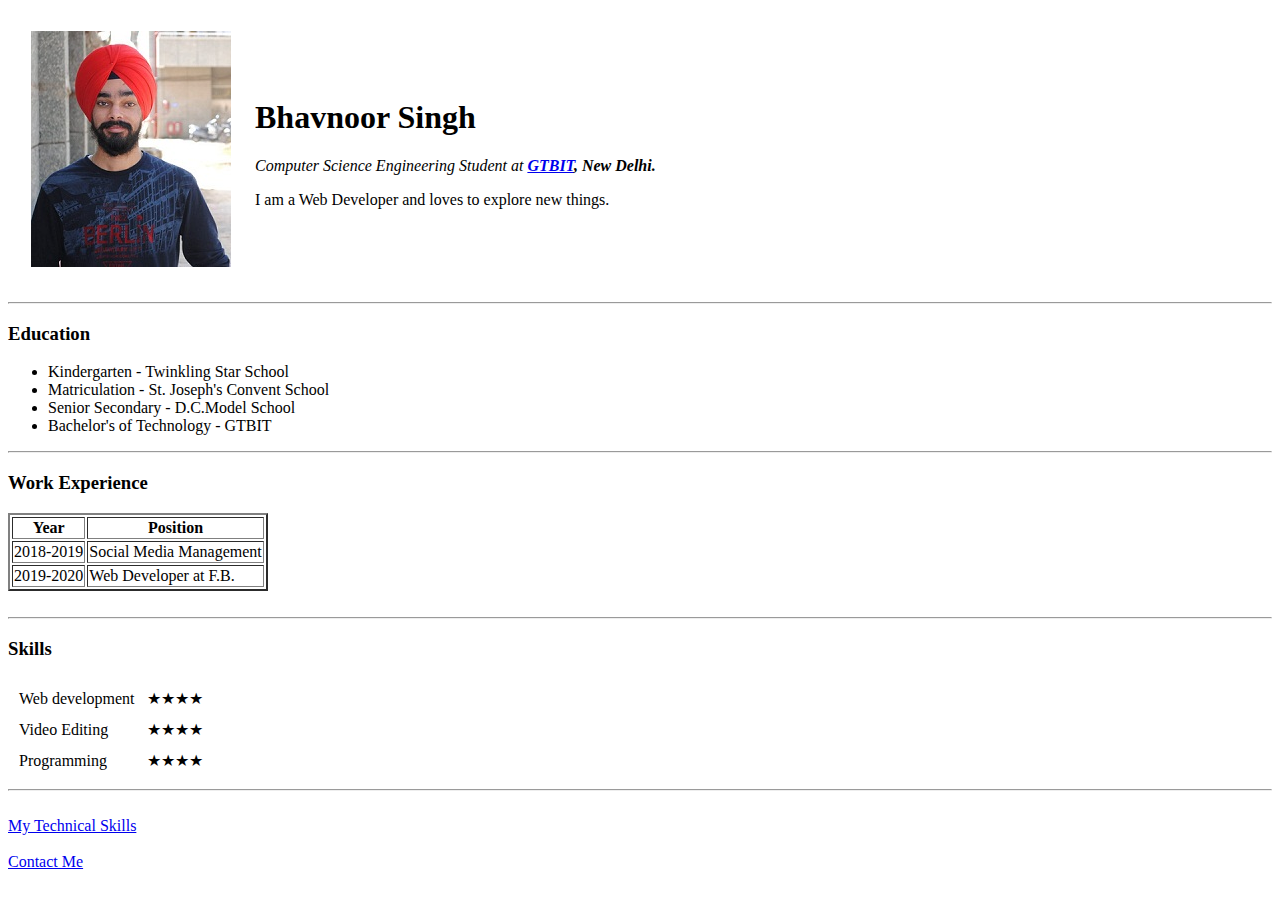
<file: index.html>
<!DOCTYPE html>
<html lang="en" dir="ltr">
  <head>
    <meta charset="utf-8">
    <meta name="description" content="Personal website">
    <meta name="keywords" content="Personal website, Bhavnoor, Singh">
    <meta name="author" content="Bhavnoor Singh">
    <meta name="viewport" content="width-device-width, initial-scale=1.0">
    <title>Bhavnoor's Personal Website</title>
  </head>
  <body>
    <table cellspacing="22">
      <tr>
        <td><img src="noor.jpeg" alt="Bhavnoor's Profile picture"></td>
        <td><h1>Bhavnoor Singh</h1>
        <p><em>Computer Science Engineering Student at <strong><a href="https://www.gtbit.org">GTBIT</a>, New Delhi.</strong></em></p>
        <p>I am a Web Developer and loves to explore new things.</p>
        </td>
      </tr>
    </table>

    <hr>
    <h3>Education</h3>
    <ul>
      <li>Kindergarten - Twinkling Star School</li>
      <li>Matriculation - St. Joseph's Convent School</li>
      <li>Senior Secondary - D.C.Model School </li>
      <li>Bachelor's of Technology - GTBIT</li>
    </ul>
    <hr>
    <h3>Work Experience</h3>
    <table border="2">
      <thead>
        <tr>
          <th>Year</th>
          <th>Position</th>
        </tr>
      </thead>
      <tbody>
        <tr>
          <td>2018-2019</td>
          <td>Social Media Management</td>
        </tr>
        <tr>
          <td>2019-2020</td>
          <td>Web Developer at F.B.</td>
        </tr>
      </tbody>
    </table>
    <br>
    <hr>
    <h3>Skills</h3>
        <table cellspacing="10">
          <tr>
           <td>Web development</td>
            <td>★★★★</td>
          </tr>
          <tr>
            <td>Video Editing</td>
            <td>★★★★</td>
          </tr>
          <tr>
            <td>Programming</td>
            <td>★★★★</td>
          </tr>
    </table>

    <hr>
    <br>
    <a  href="skills.html">My Technical Skills</a>
    <br>
    <br>
    <a href="contact.html">Contact Me</a>
  </body>
</html>
</file>
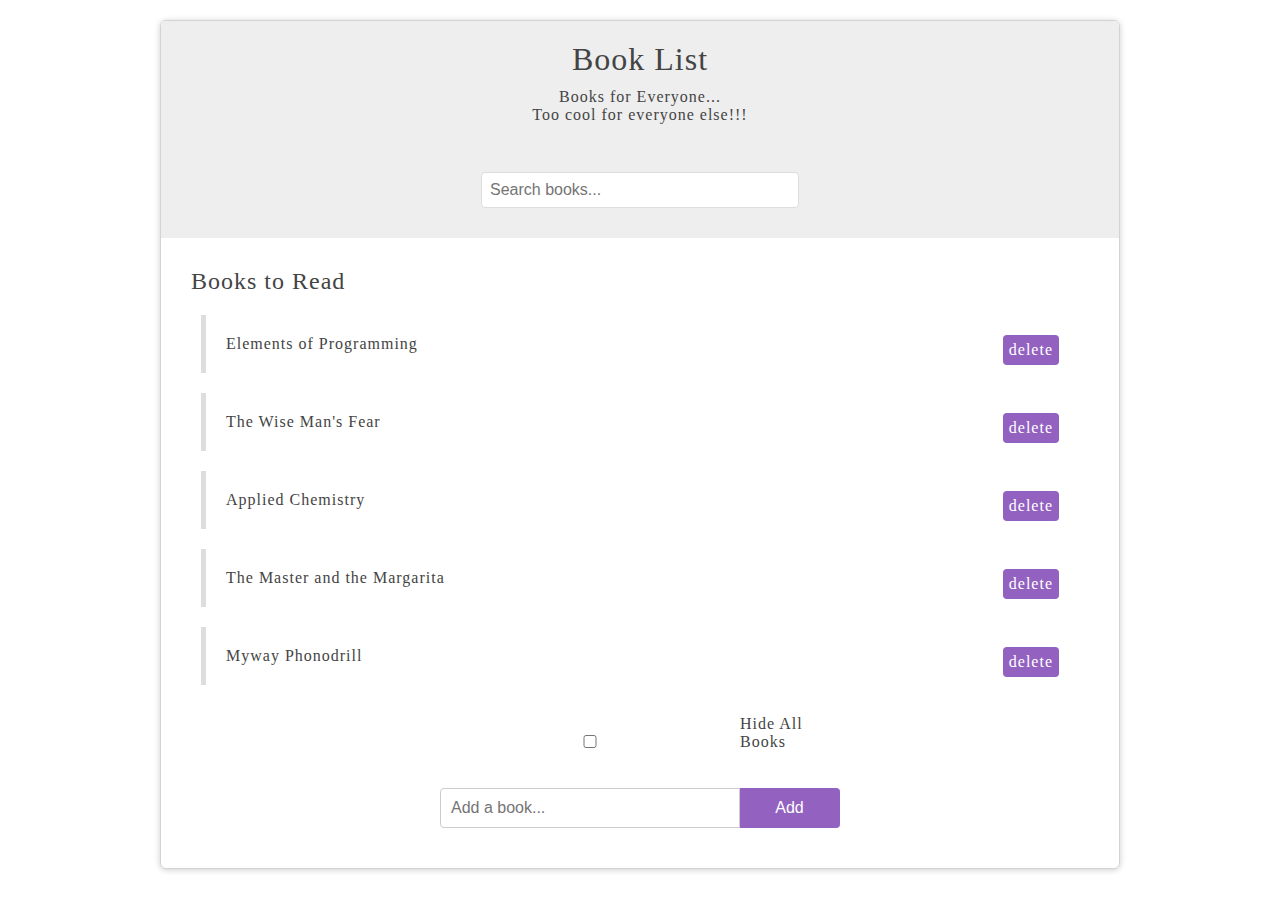
<file: DomJS_Pract/index.html>
<!DOCTYPE html>
<html>
  <head>
    <meta charset="utf-8">
    <link href="styles.css" rel="stylesheet" />
	<title>JavaScript DOM Practice</title>
		<!--script is written here at the bottom :- most of the DOM is loaded when it comes to the
	 if script goes on top nothinmg works unless we apply DOMComntent loaded in JS File--> 
	 <script src="app.js"></script>
  </head>
  <body>
  	<div id="wrapper">
	    <header>
	    	<div id="page-banner">
	    		<h1 class="title">Book List</h1>
		  <p>Books for Everyone...</p>
		  <br>
          <form id="search-books">
            <input type="text" placeholder="Search books..." />
          </form>
	    	</div>
	    </header>
	    <div id="book-list">
	    	<h2 class="title">Books to Read</h2>
	    	<ul>
	    		<li>
	    			<span class="name">Elements of Programming</span>
	    			<span class="delete">delete</span>
	    		</li>
	    		<li>
	    			<span class="name">The Wise Man's Fear</span>
	    			<span class="delete">delete</span>
	    		</li>
	    		<li>
	    			<span class="name">Applied Chemistry</span>
	    			<span class="delete">delete</span>
	    		</li>
	    		<li>
	    			<span class="name">The Master and the Margarita</span>
	    			<span class="delete">delete</span>
				</li>
				<li>
	    			<span class="name">Myway Phonodrill</span>
	    			<span class="delete">delete</span>
	    		</li>
	    	</ul>
	    </div>
	    <form id="add-book">
			<input type="checkbox" id='hide'/>
			<label for="hide">Hide All Books</label>
	    	<input type="text" placeholder="Add a book..." />
	    	<button>Add</button>
	    </form>
		
	</div>
	

  </body>
</html>
</file>
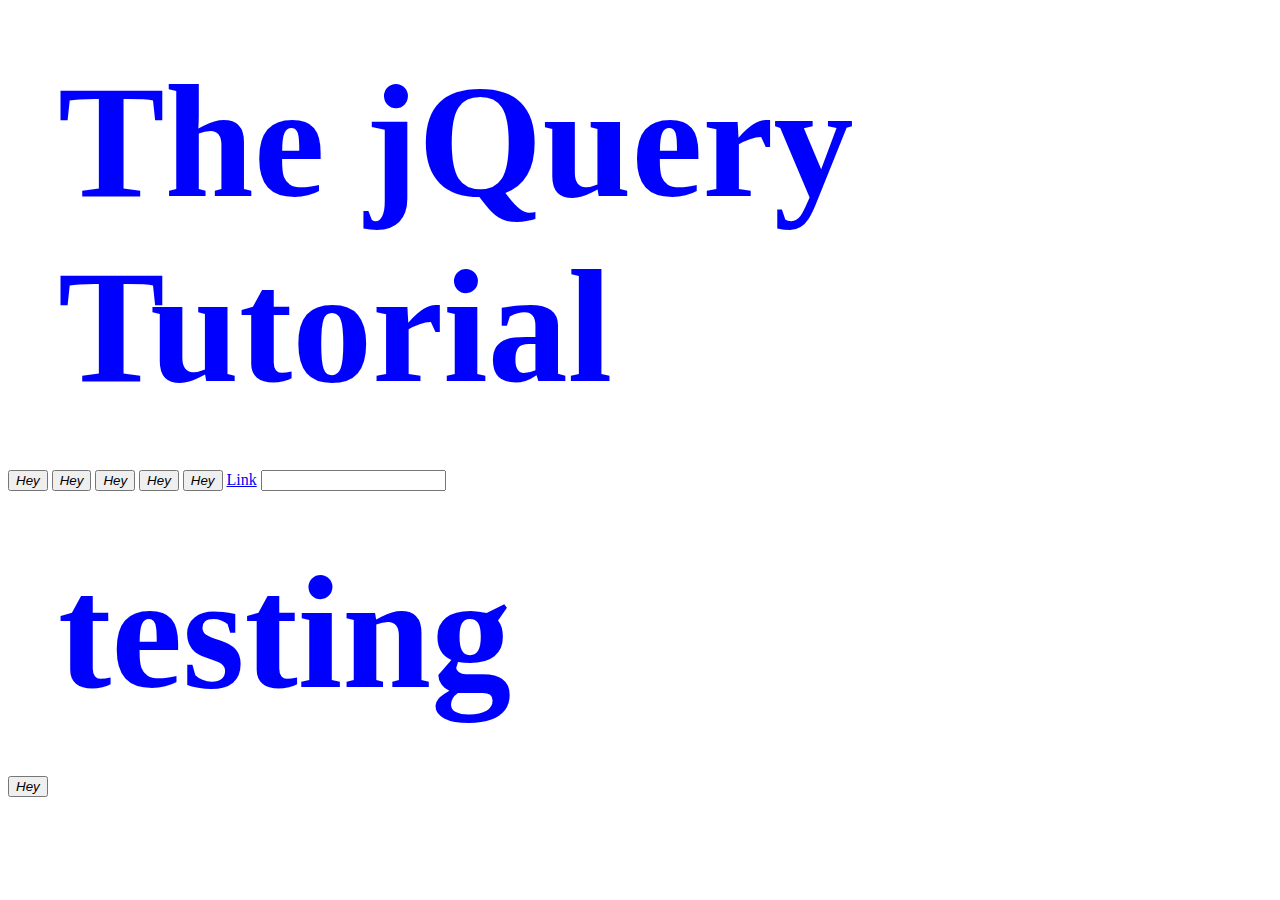
<file: Jquery_Pract/index.html>
<!DOCTYPE html>
<html lang="en">
<head>
    <meta charset="UTF-8">
    <meta name="viewport" content="width=device-width, initial-scale=1.0">
    <link rel="stylesheet" href="styles.css">
    <title>jQuery</title>
</head>
<body>

    <h1>The jQuery Tutorial</h1>
    <button>Click Here</button>
    <button>Click Here</button>
    <button>Click Here</button>
    <button>Click Here</button>
    <button>Click Here</button>
    <a href="https://www.google.com">Link</a>
    <input type="text">
    <h1>testing</h1>
    <button class="btn">hideme</button>
    <!-- it is useful to write script here  -->
    <script src="https://ajax.googleapis.com/ajax/libs/jquery/3.5.1/jquery.min.js"></script>
    <script src="index.js"></script>

</body>
</html>
</file>
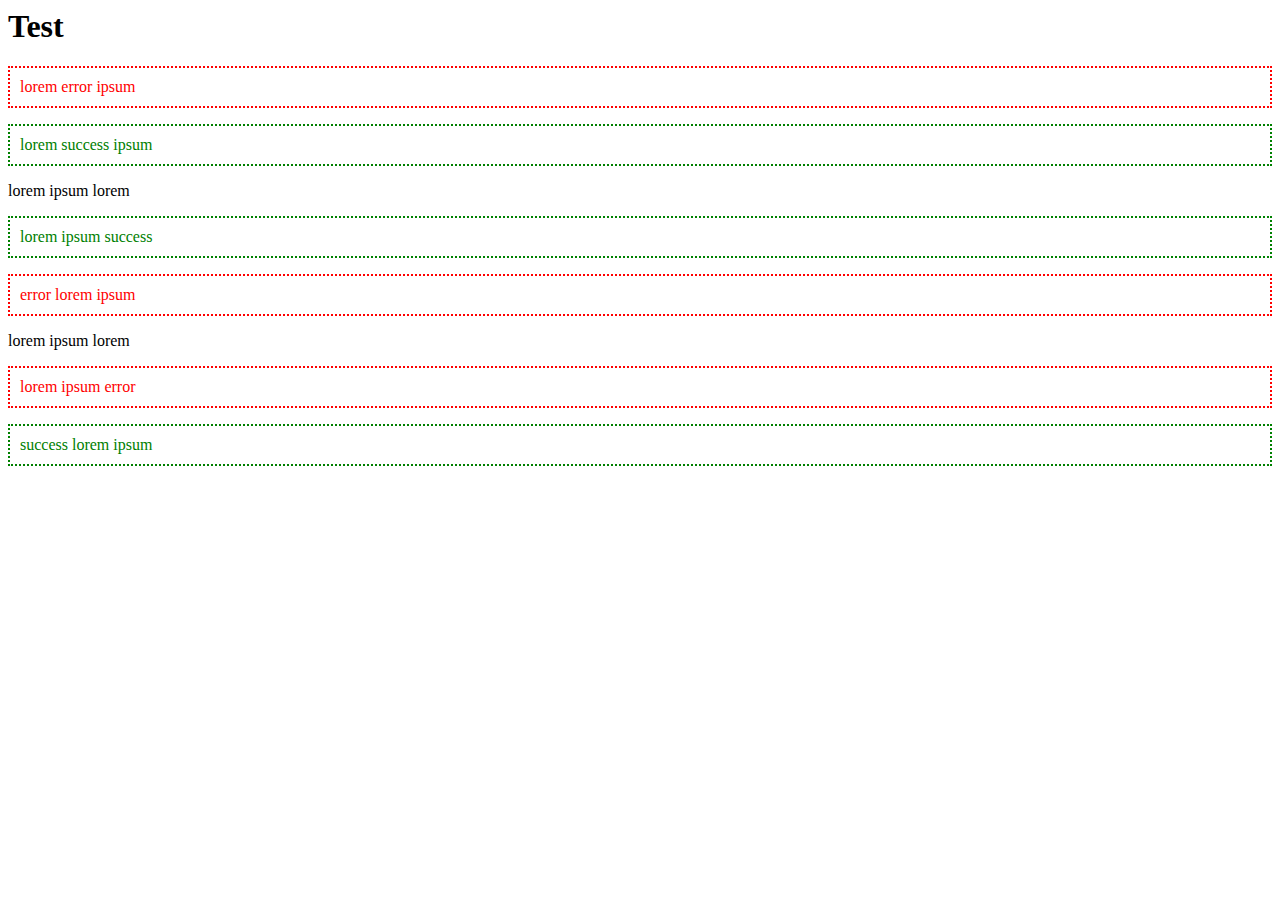
<file: Moder_Js/index.html>
<html lang="en">
<head>
    <meta charset="UTF-8">
    <meta name="viewport" content="width=device-width, initial-scale=1.0">
    <title>Document</title>
<!-- to give a pop up on loading website
    <script>
        alert('hello, user');
    </script>  -->
    <link rel="stylesheet" href="styles.css">
</head>
<body>
    <h1 class="title">Test</h1>
    <!--
    
    <h1>Test</h1>
    <a href="http://www.google.com">Link To Google</a>
    <p class="error">hello, This is an error</p>
    <p >Welcome to DOM JS</p>
      -->

    <!-- to give a pop up on loading website
    <script>
        alert('hello, user');
    </script>  -->

<p>lorem error ipsum</p>
<p>lorem success ipsum</p>
<p>lorem ipsum lorem</p>
<p>lorem ipsum success</p>
<p>error lorem ipsum</p>
<p>lorem ipsum lorem</p>
<p>lorem ipsum error</p>
<p>success lorem ipsum</p>

    <script src="sandbox.js"></script>
</body>
</html>
</file>
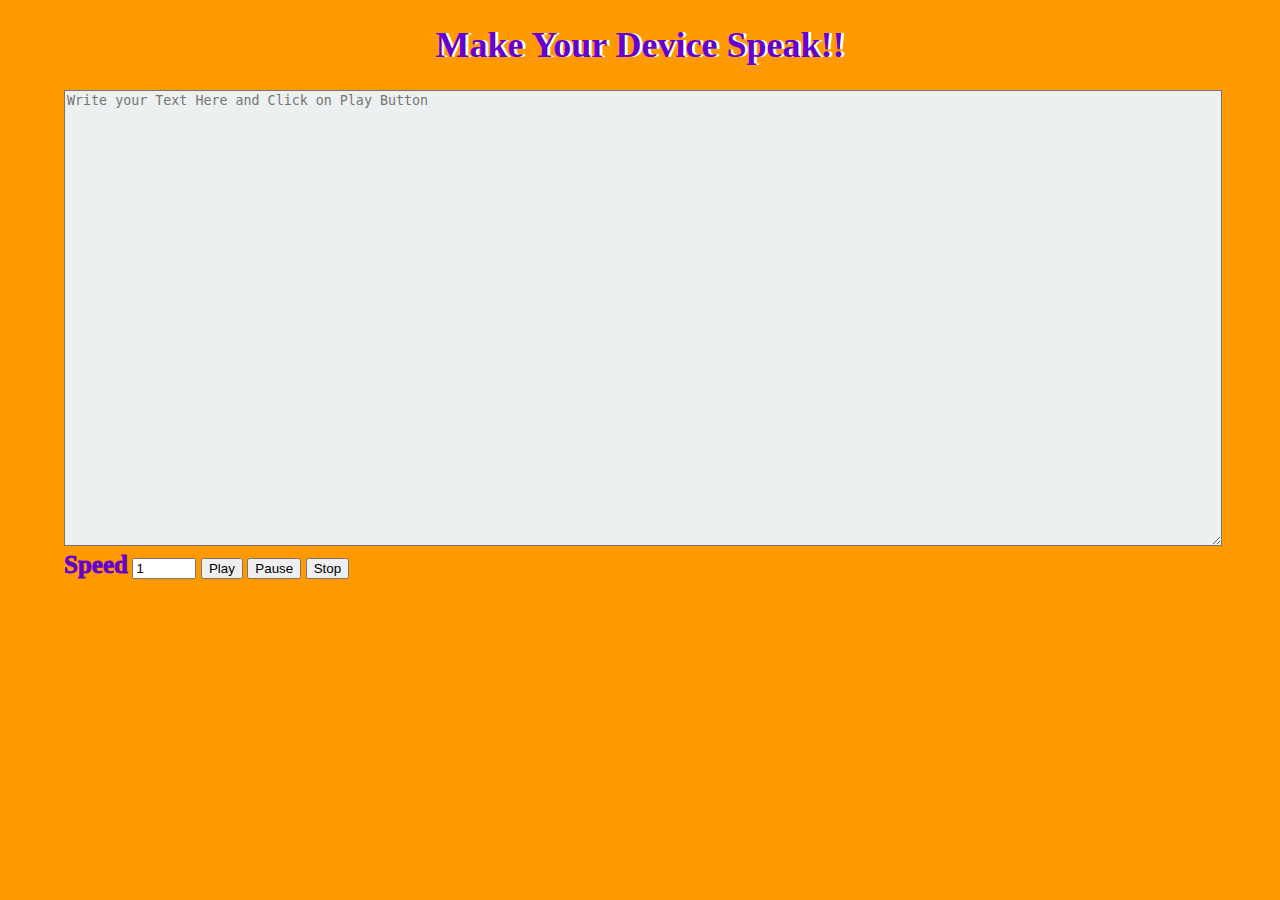
<file: TTS-using-Js/index.html>
<!DOCTYPE html>
<html lang="en">
<head>
    <meta charset="UTF-8">
    <meta name="viewport" content="width=device-width, initial-scale=1.0">
    <title>Your Text to Speech Webpage</title>
    
    <link rel="stylesheet" href="styles.css">
    <!--using defer the script is loaded after html is parsed-->
    <script src="function.js" defer></script>
</head>
<body>
            <h1>Make Your Device Speak!!</h1>
            <textarea  id="text" placeholder="Write your Text Here and Click on Play Button"></textarea>
            <label for="speed" class="sp">Speed</label>
            <input type="number" name="spee" id="speed" min=".5" max="3" step=".5" value="1">
            <button id="play-button">Play</button>
            <button id="pause-button">Pause</button>
            <button id="stop-button">Stop</button>
    
</body>
</html>
</file>
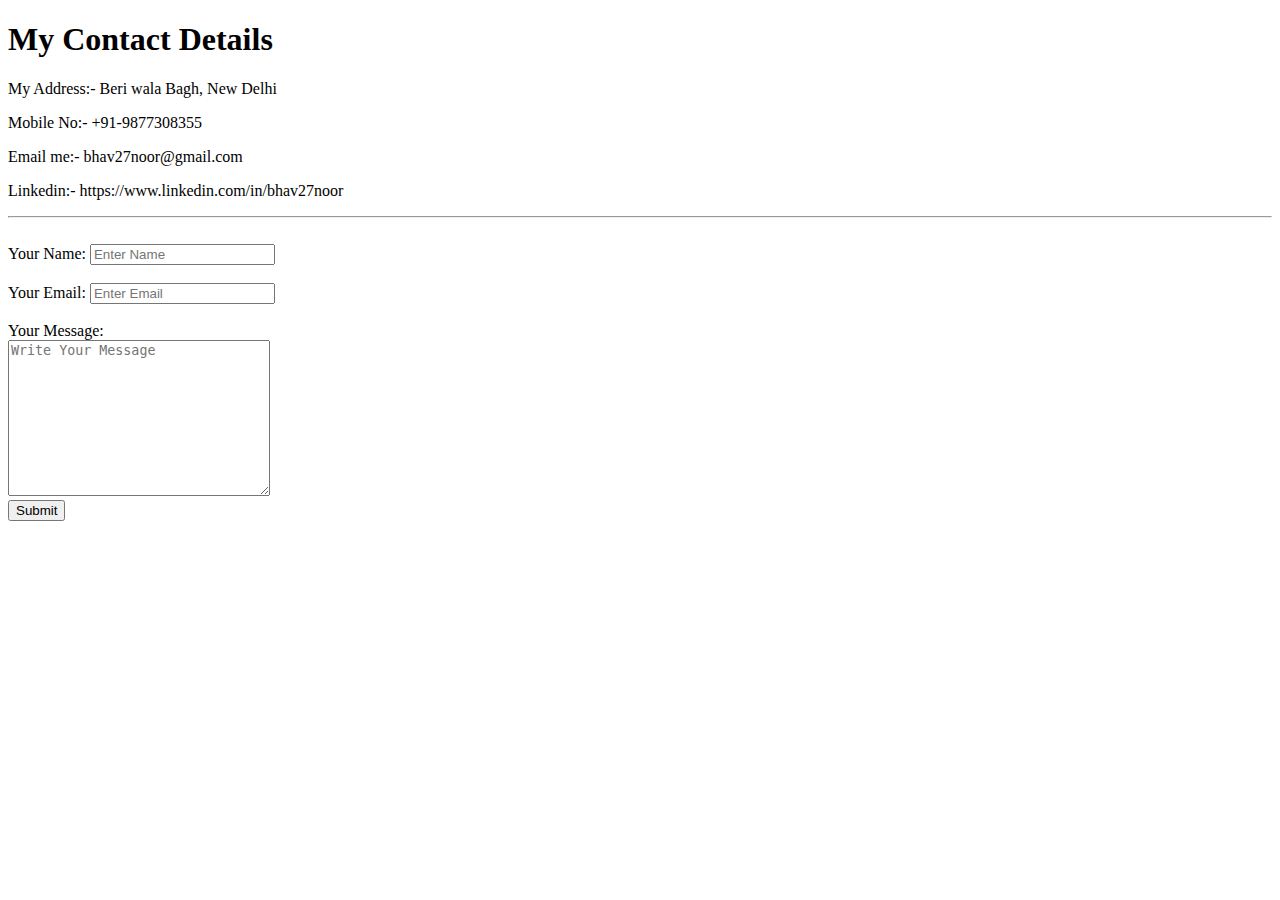
<file: contact.html>
<!DOCTYPE html>
<html lang="en" dir="ltr">
  <head>
    <meta charset="utf-8">
    <title>Contact Me</title>
  </head>
  <body>
    <h1>My Contact Details</h1>
    <p>My Address:- Beri wala Bagh, New Delhi</p>
    <p>Mobile No:- +91-9877308355</p>
    <p>Email me:- bhav27noor@gmail.com</p>
    <p>Linkedin:- https://www.linkedin.com/in/bhav27noor</p>
    <hr>
    <br>
    <form action="mailto:lapmobshark@gmail.com" method="post" enctype="text/plain">
      <label >Your Name:</label>
      <input type="text" name="Your_Name" value="" placeholder="Enter Name">
      <br>
      <br>
      <label>Your Email:</label>
      <input type="email" name="Your_Email" value="" placeholder="Enter Email">
      <br>
      <br>
      <label>Your Message:</label><br>
      <textarea name="Your_Msg" rows="10" cols="30" placeholder="Write Your Message"></textarea><br>
      <input type="submit" name="" value="Submit">
    </form>
  </body>
</html>
</file>
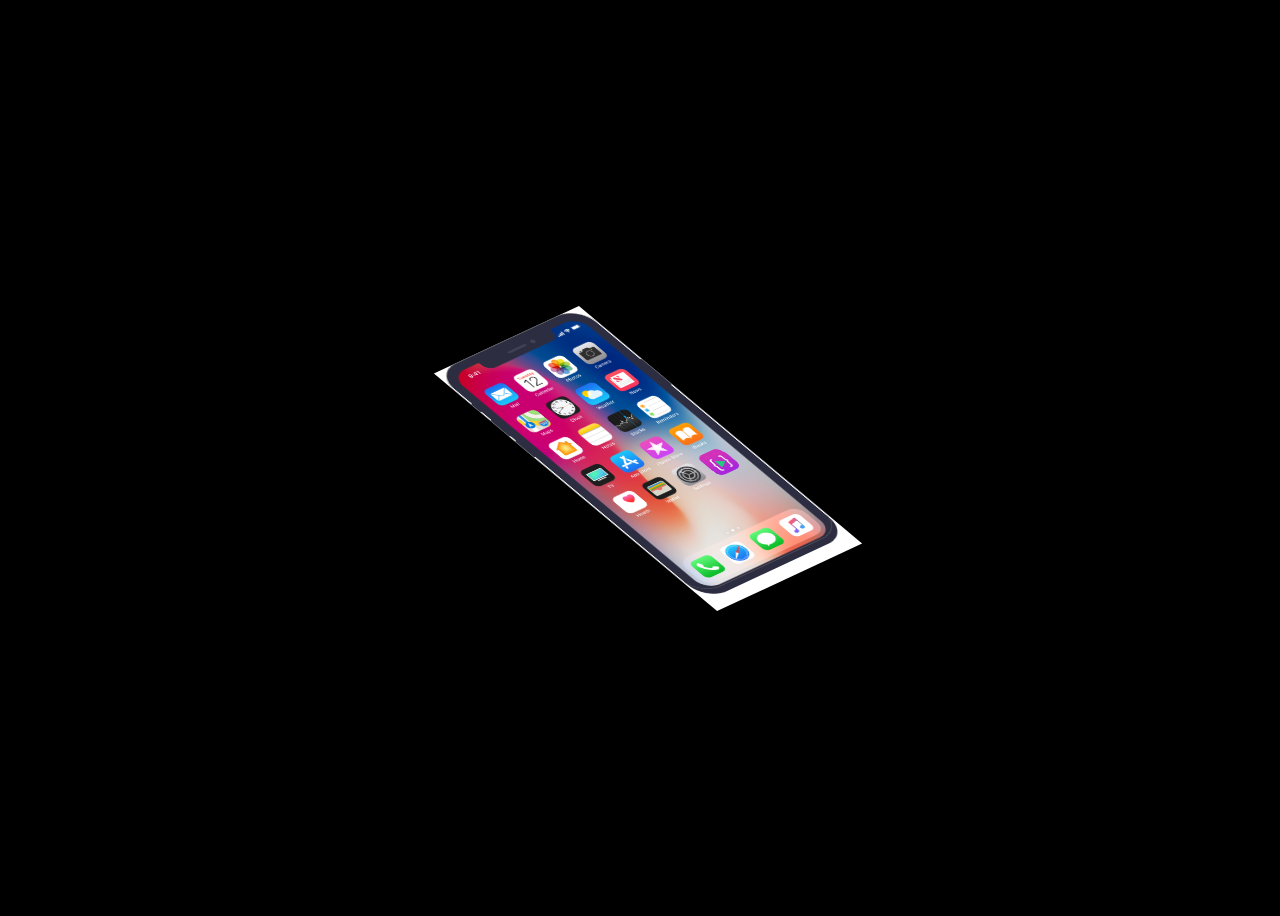
<file: Neumorphism.html>
<!DOCTYPE html>
<html lang="en">
<head>
    <meta charset="UTF-8">
    <meta name="viewport" content="width=device-width, initial-scale=1.0">
    <title>Document</title>
    <link rel="stylesheet" href="style.css">
    
</head>
<body>
  
    <div class="container">
        
        <img src="4.png" alt="">
        <img src="5.png" alt="">
        <img src="5.png" alt="">
        <img src="5.png" alt="">
    </div>
    
</body>

</html>
</file>
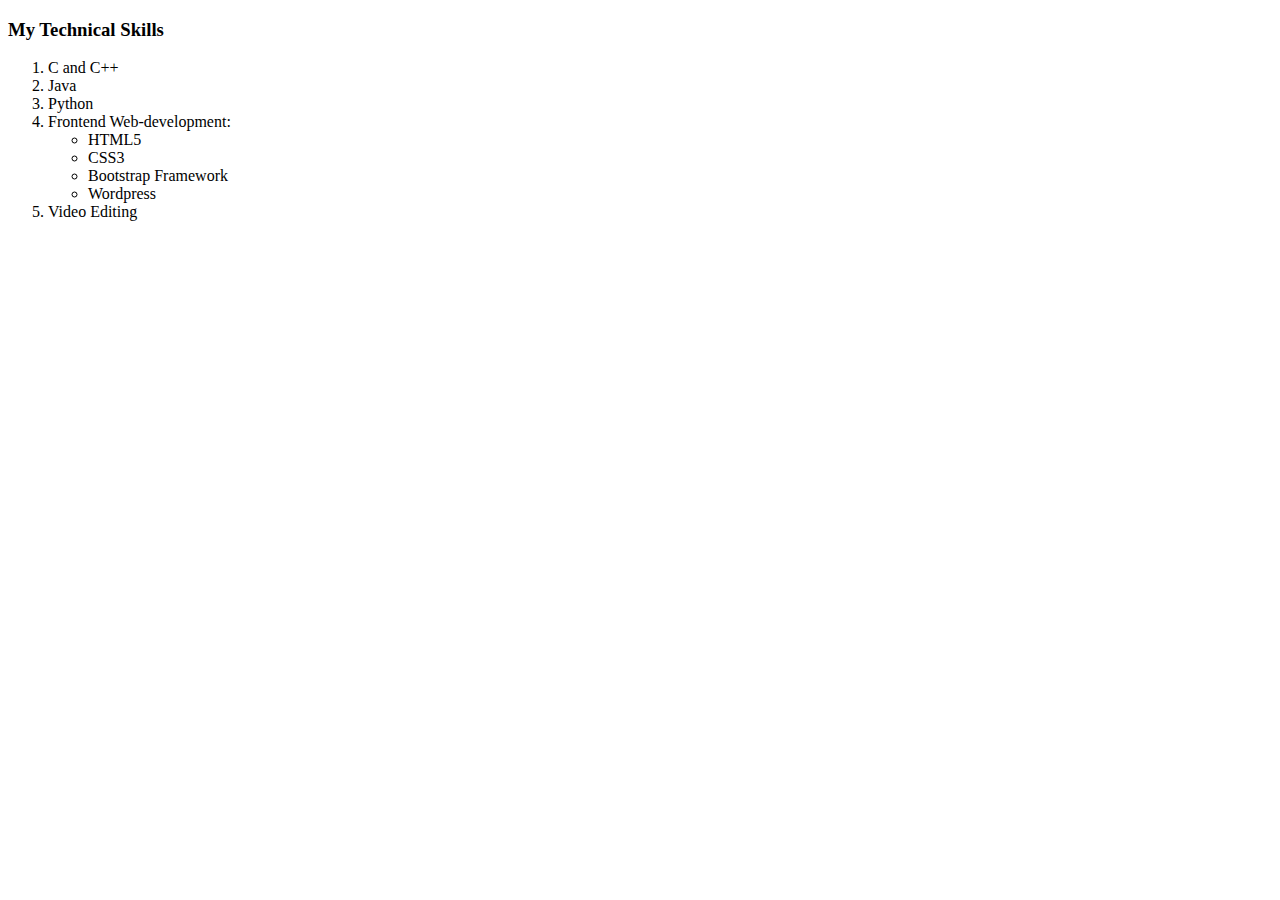
<file: skills.html>
<!DOCTYPE html>
<html lang="en" dir="ltr">
  <head>
    <meta charset="utf-8">
    <title>My Technical Skills</title>
  </head>
  <body>
    <h3>My Technical Skills</h3>
    <ol>
      <li>C and C++</li>
      <li>Java</li>
      <li>Python</li>
      <li>Frontend Web-development:
          <ul>
            <li>HTML5</li>
            <li>CSS3</li>
            <li>Bootstrap Framework</li>
            <li>Wordpress</li>
          </ul>
      </li>
      <li>Video Editing</li>
    </ol>
  </body>
</html>
</file>
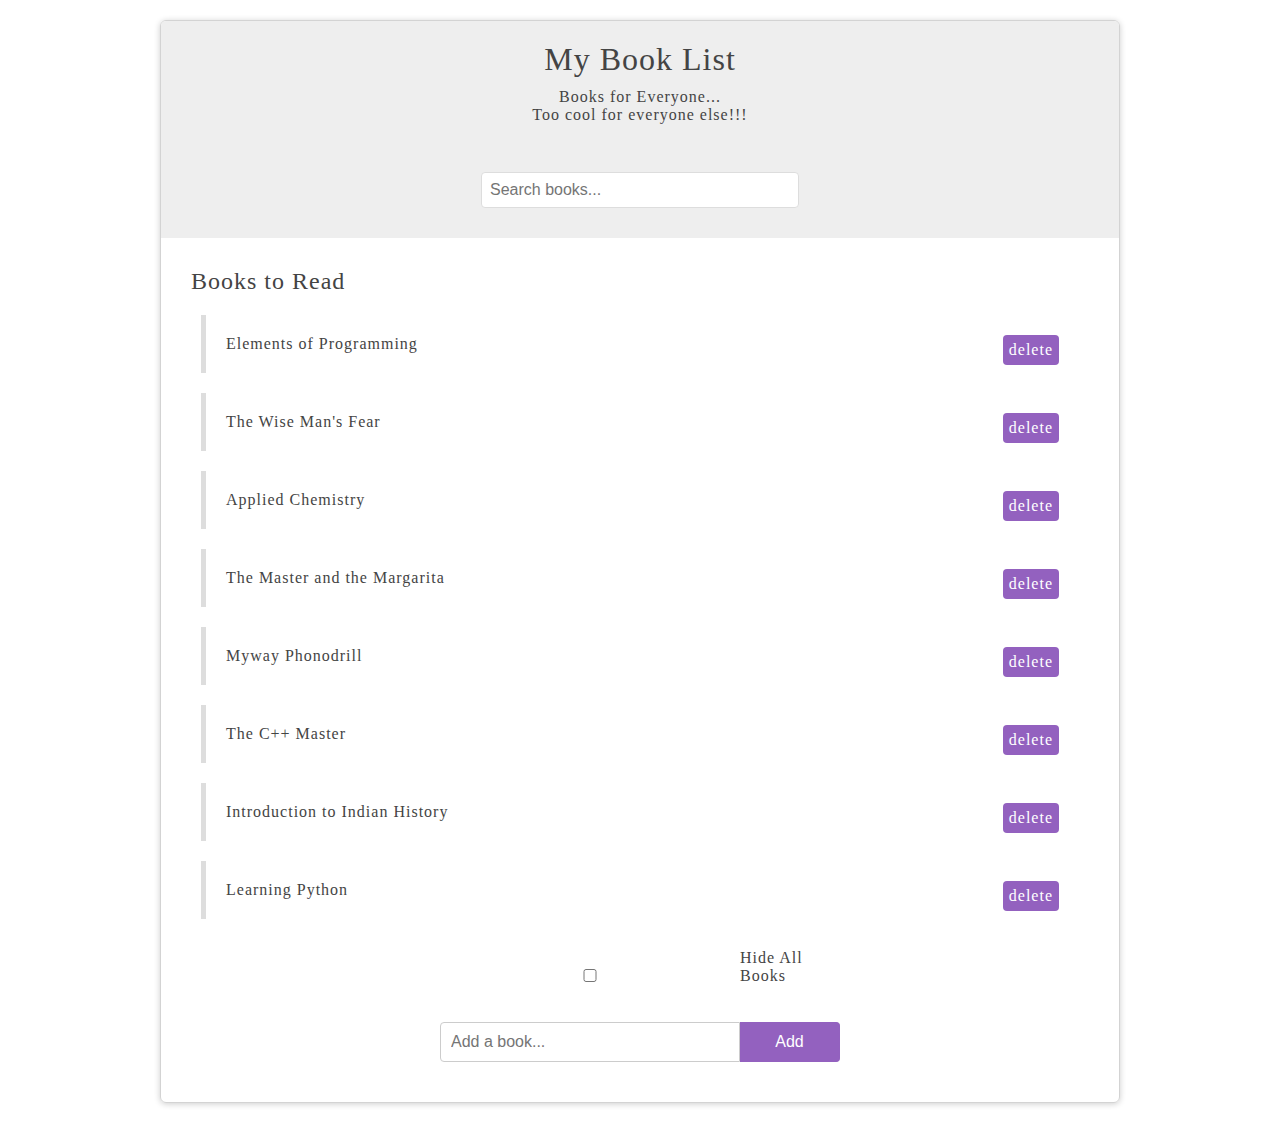
<file: Practice_DomJs/indx.html>
<!DOCTYPE html>
<html>
  <head>
    <meta charset="utf-8">
    <link href="s.css" rel="stylesheet" />
	<title>JavaScript DOM Practice</title>
		<!--script is written here at the bottom :- most of the DOM is loaded when it comes to the
	 if script goes on top nothinmg works unless we apply DOMComntent loaded in JS File--> 
     <script src="myjs.js"></script>        
  </head>
  <body>
  	<div id="wrapper">
	    <header>
	    	<div id="page-banner">
	    		<h1 class="title">My Book List</h1>
		  <p>Books for Everyone...</p>
		  <br>
          <form id="search-books">
            <input type="text" placeholder="Search books..." />
          </form>
	    	</div>
	    </header>
	    <div id="book-list">
	    	<h2 class="title">Books to Read</h2>
	    	<ul>
	    		<li>
	    			<span class="name">Elements of Programming</span>
	    			<span class="delete">delete</span>
	    		</li>
	    		<li>
	    			<span class="name">The Wise Man's Fear</span>
	    			<span class="delete">delete</span>
	    		</li>
	    		<li>
	    			<span class="name">Applied Chemistry</span>
	    			<span class="delete">delete</span>
	    		</li>
	    		<li>
	    			<span class="name">The Master and the Margarita</span>
	    			<span class="delete">delete</span>
				</li>
				<li>
	    			<span class="name">Myway Phonodrill</span>
	    			<span class="delete">delete</span>
                </li>
                <li>
	    			<span class="name">The C++ Master</span>
	    			<span class="delete">delete</span>
                </li>
                <li>
	    			<span class="name">Introduction to Indian History</span>
	    			<span class="delete">delete</span>
                </li>
                <li>
	    			<span class="name">Learning Python</span>
	    			<span class="delete">delete</span>
                </li>
                
	    	</ul>
	    </div>
	    <form id="add-book">
			<input type="checkbox" id='hide'/>
			<label for="hide">Hide All Books</label>
	    	<input type="text" placeholder="Add a book..." />
	    	<button>Add</button>
	    </form>
		
	</div>
    

  </body>
</html>
</file>
<file: DomJS_Pract/styles.css>
body{
    font-family: Tahoma;
    color: #444;
    letter-spacing: 1px;
}

h1, h2{
    font-weight: normal;
}

#wrapper{
    width: 90%;
    max-width: 960px;
    margin: 20px auto;
    border-radius: 6px;
    box-shadow: 0px 1px 6px rgba(0,0,0,0.2);
    box-sizing: border-box;
    padding: 0 0 20px;
    overflow: hidden;
    border: 1px solid lightgray;
}

#page-banner{
    background: #eee ;
    padding: 10px 0;

}

#page-banner h1, #page-banner p{
    width: 100%;
    text-align: center;
    margin: 10px 0;
}

#page-banner input{
    width: 90%;
    max-width: 300px;
    margin: 20px auto;
    display: block;
    padding: 8px;
    border: 1px solid #ddd;
    border-radius: 4px;
    font-size: 16px;
    color: #444;
}

#book-list, #add-book, #tabbed-content{
    margin: 30px;
}

#book-list ul, #tabbed-content ul{
    list-style-type: none;
    padding: 0;
}

#book-list li{
    padding: 20px;
    border-left: 5px solid #ddd;
    margin: 20px 10px;
}

#book-list li:hover{
    border-color: #9361bf;
}

.delete{
    float: right;
    background: #9361bf;
    padding: 6px;
    border-radius: 4px;
    cursor: pointer;
    color: white;
}

.delete:hover{
    background: #333;
}

#add-book{
    width: 400px;
    margin: 0 auto;
}

#add-book input{
    display: block;
    margin: 20px 0;
    padding: 10px;
    border: 1px solid #ccc;
    font-size: 16px;
    border-radius: 4px 0 0 4px;
    box-sizing: border-box;
    width: 300px;
    float: left;
}

#add-book button{
    border: 1px solid #9361bf;
    background: #9361bf;
    padding: 10px 20px;
    font-size: 16px;
    display: inline-block;
    margin: 0;
    border-radius: 0 4px 4px 0;
    cursor: pointer;
    width: 100px;
    float: left;
    margin: 20px 0;
    border-left: 0;
    color: white;
}

#add-book:after{
    content: '';
    display: block;
    clear: both;
}


/* #tabbed-content li{
    display: inline-block;
    padding: 10px 14px;
    background: #ddd;
    border-radius: 4px;
    cursor: pointer;
    margin-right: 10px;
}

#tabbed-content .tab{
    display: none;
    border: 1px solid #ddd;
    padding: 0 10px;
    border-radius: 4px;
}

#tabbed-content .tab.active{
    display: block;
} */
</file>
<file: Jquery_Pract/styles.css>
.big-title{
    color: blue;
    font-size: 10rem;
    font-family: cursive;
}

.margin-class{
    margin: 50px;
    
}
</file>
<file: Moder_Js/styles.css>
.success{
    padding: 10px;
    color: green;
    border: 2px dotted ;
}

.error{
    padding: 10px;
    color: red;
    border: 2px dotted ;
}
</file>
<file: TTS-using-Js/styles.css>
body{
    width: 90%;
    margin: 0 auto;
    margin-top: 1rem;
    font-size: large;
    font-family: cursive;
    background-color:#ff9900;

}
#text{
    width: 100%;
    height: 50vh;
    background-color:#ecf0f1;
}
h1{
    text-align: center;
    color: #6600cc;
    text-decoration-line: none;
    text-shadow: 3px 0  white;
}

.sp{
    color: #6600cc;
    font-size: 25px;
    font-weight: 1000;
    font-family: cursive;
}
</file>
<file: style.css>
body{
    display: flex;
    justify-content: center;
    align-items: center;
    width: 100%;
    background-color: #000;
    height: 100vh;
}
.container{
    
    position: relative;
    width: 160px;
    height: 335px;
    background-color: #ffffff;/*#6110f5*/
    transform: rotate(-25deg) skew(25deg);
    transition: 0.5s;
}
.container img{
    position: absolute; /*to stack image one on other */
    width: 100%;
    transition: 0.5s;
}

.container:hover img:nth-child(4){
    transform: translate(120px, -120px);
    opacity: 1;
}
/*Do first try till 4th child and see the effect*/

.container:hover img:nth-child(3){
    transform: translate(80px, -80px);
    opacity: 0.7;
}

.container:hover img:nth-child(2){
    transform: translate(50px, -50px);
    opacity: 0.6;
}

.container:hover img:nth-child(1){
    transform: translate(30px, -30px);
    opacity: 1;
}
</file>
<file: Practice_DomJs/s.css>
body{
    font-family: Tahoma;
    color: #444;
    letter-spacing: 1px;
}

h1, h2{
    font-weight: normal;
}

#wrapper{
    width: 90%;
    max-width: 960px;
    margin: 20px auto;
    border-radius: 6px;
    box-shadow: 0px 1px 6px rgba(0,0,0,0.2);
    box-sizing: border-box;
    padding: 0 0 20px;
    overflow: hidden;
    border: 1px solid lightgray;
}

#page-banner{
    background: #eee ;
    padding: 10px 0;

}

#page-banner h1, #page-banner p{
    width: 100%;
    text-align: center;
    margin: 10px 0;
}

#page-banner input{
    width: 90%;
    max-width: 300px;
    margin: 20px auto;
    display: block;
    padding: 8px;
    border: 1px solid #ddd;
    border-radius: 4px;
    font-size: 16px;
    color: #444;
}

#book-list, #add-book, #tabbed-content{
    margin: 30px;
}

#book-list ul, #tabbed-content ul{
    list-style-type: none;
    padding: 0;
}

#book-list li{
    padding: 20px;
    border-left: 5px solid #ddd;
    margin: 20px 10px;
}

#book-list li:hover{
    border-color: #9361bf;
}

.delete{
    float: right;
    background: #9361bf;
    padding: 6px;
    border-radius: 4px;
    cursor: pointer;
    color: white;
}

.delete:hover{
    background: #333;
}

#add-book{
    width: 400px;
    margin: 0 auto;
}

#add-book input{
    display: block;
    margin: 20px 0;
    padding: 10px;
    border: 1px solid #ccc;
    font-size: 16px;
    border-radius: 4px 0 0 4px;
    box-sizing: border-box;
    width: 300px;
    float: left;
}

#add-book button{
    border: 1px solid #9361bf;
    background: #9361bf;
    padding: 10px 20px;
    font-size: 16px;
    display: inline-block;
    margin: 0;
    border-radius: 0 4px 4px 0;
    cursor: pointer;
    width: 100px;
    float: left;
    margin: 20px 0;
    border-left: 0;
    color: white;
}

#add-book:after{
    content: '';
    display: block;
    clear: both;
}
</file>
